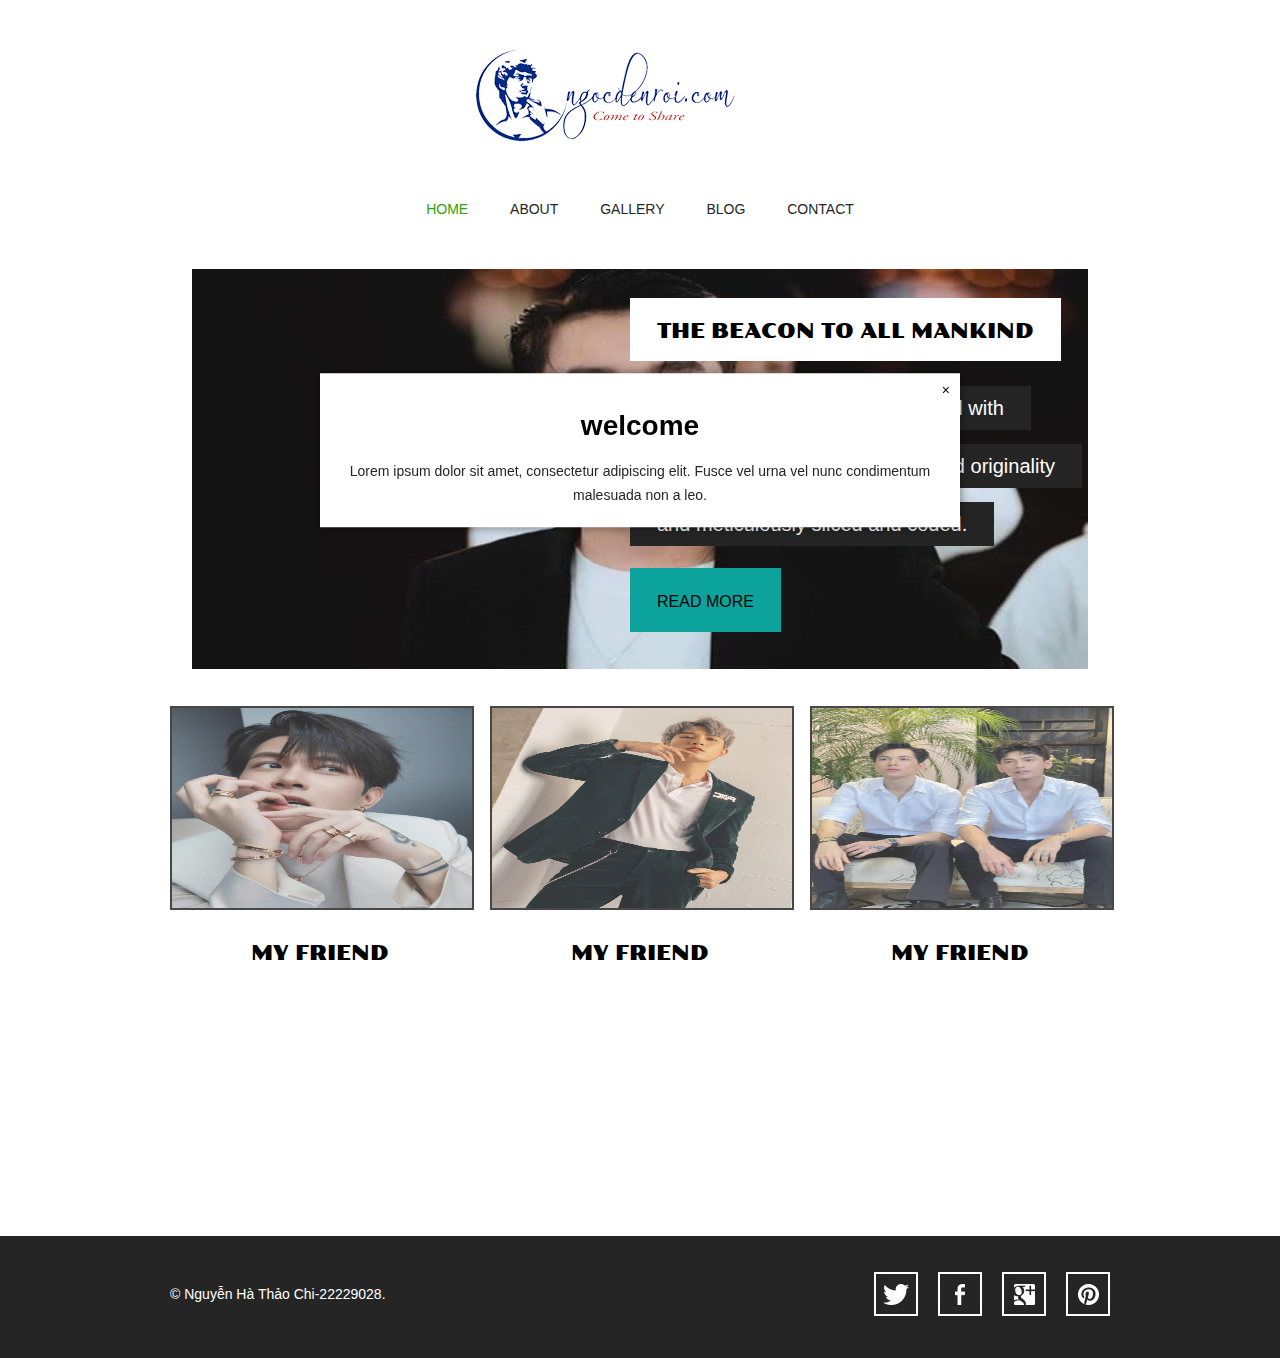
<file: index.html>
<!doctype html>
<!-- Website Template by freewebsitetemplates.com -->
<html>
<head>
	<meta charset="UTF-8">
	<meta name="viewport" content="width=device-width, initial-scale=1.0">
	<title>Mustache Enthusiast</title>
	<link rel="stylesheet" type="text/css" href="css/style.css">
	<link rel="stylesheet" type="text/css" href="css/Messeger.css">
	<link rel="stylesheet" type="text/css" href="css/mobile.css" media="screen and (max-width : 568px)">
	<script type="text/javascript" src="js/Messeger.js"></script>
	<script type="text/javascript" src="js/mobile.js"></script>
</head>
<body>
	<div id="popup" class="popup">
        <div class="popup-content">
            <span class="close" onclick="closePopup()">&times;</span>
            <h1>welcome</h1>
			<p>Lorem ipsum dolor sit amet, consectetur adipiscing elit. Fusce vel urna vel nunc condimentum malesuada non a leo.</p>
        </div>
    </div>
	<div id="header">
		<a href="index.html" class="logo">
			<img src="images/logo.jpg" alt="">
		</a>
		<ul id="navigation">
			<li class="selected">
				<a href="index.html">home</a>
			</li>
			<li>
				<a href="about.html">about</a>
			</li>
			<li>
				<a href="gallery.html">gallery</a>
			</li>
			<li>
				<a href="blog.html">blog</a>
			</li>
			<li>
				<a href="contact.html">contact</a>
			</li>
		</ul>
	</div>
	<div id="body">
		<div id="featured">
			<img src="images/index1.jpg" alt="" width="100%" height="100%">
			<div>
				<h2>the beacon to all mankind</h2>
				<span>Our website templates are created with</span>
				<span>inspiration, checked for quality and originality</span>
				<span>and meticulously sliced and coded.</span>
				<a href="blog-single-post.html" class="more">read more</a>
			</div>
		</div>
		<ul>
			<li>
				<a href="gallery.html">
					<img src="images/index2.jpg" alt="">
					<span>My friend</span>
				</a>
			</li>
			<li>
				<a href="gallery.html">
					<img src="images/index3.jpg" alt="">
					<span>My friend</span>
				</a>
			</li>
			<li>
				<a href="gallery.html">
					<img src="images/index4.jpeg" alt="">
					<span>My friend</span>
				</a>
			</li>
		</ul>
	</div>
	<div id="footer">
		<div>
			<p>&copy; Nguyễn Hà Thảo Chi-22229028.</p>
			<ul>
				<li>
					<a href="http://freewebsitetemplates.com/go/twitter/" id="twitter">twitter</a>
				</li>
				<li>
					<a href="http://freewebsitetemplates.com/go/facebook/" id="facebook">facebook</a>
				</li>
				<li>
					<a href="http://freewebsitetemplates.com/go/googleplus/" id="googleplus">googleplus</a>
				</li>
				<li>
					<a href="http://pinterest.com/fwtemplates/" id="pinterest">pinterest</a>
				</li>
			</ul>
		</div>
	</div>
</body>
</html>
</file>
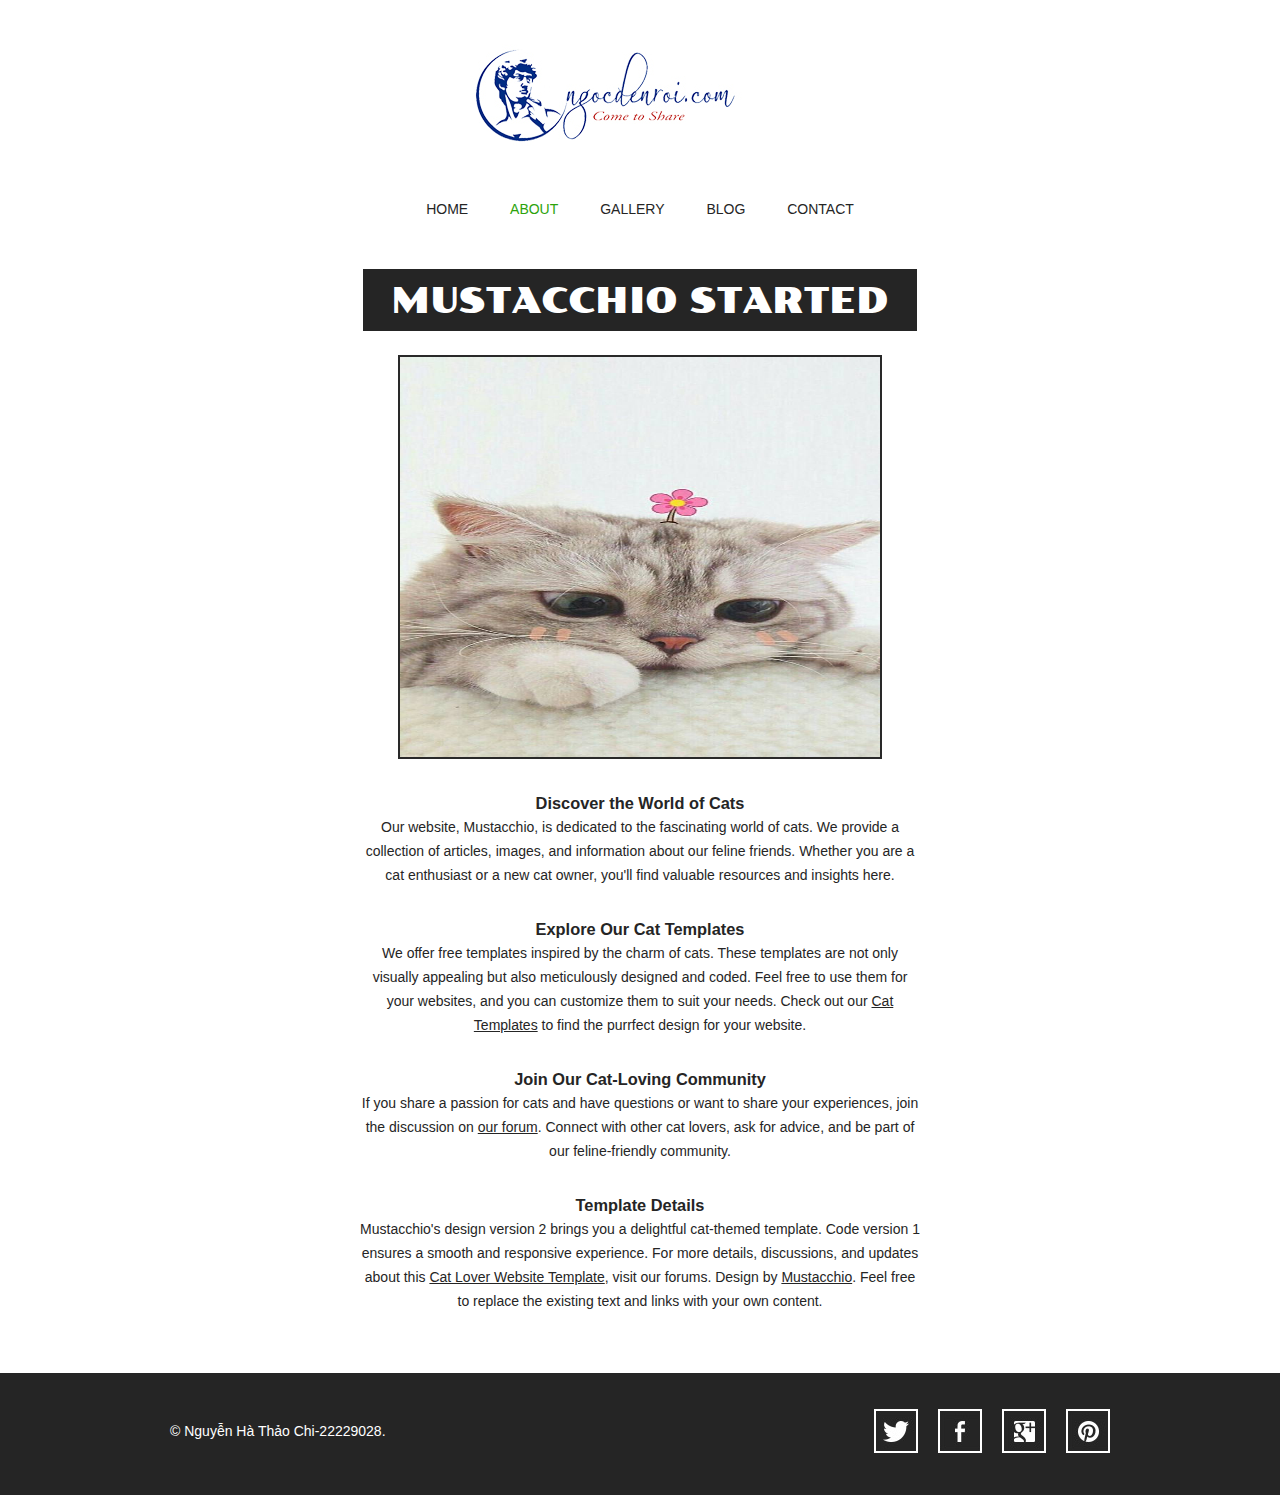
<file: about.html>
<!doctype html>
<!-- Website Template by freewebsitetemplates.com -->
<html>
<head>
	<meta charset="UTF-8">
	<meta name="viewport" content="width=device-width, initial-scale=1.0">
	<title>About - Mustache Enthusiast</title>
	<link rel="stylesheet" type="text/css" href="css/style.css">
	<link rel="stylesheet" type="text/css" href="css/mobile.css" media="screen and (max-width : 568px)">
	<script type="text/javascript" src="js/mobile.js"></script>
</head>
<body>
	<div id="header">
		<a href="index.html" class="logo">
			<img src="images/logo.jpg" alt="">
		</a>
		<ul id="navigation">
			<li>
				<a href="index.html">home</a>
			</li>
			<li class="selected">
				<a href="about.html">about</a>
			</li>
			<li>
				<a href="gallery.html">gallery</a>
			</li>
			<li>
				<a href="blog.html">blog</a>
			</li>
			<li>
				<a href="contact.html">contact</a>
			</li>
		</ul>
	</div>
	<div id="body">
		<h1><span>Mustacchio Started</span></h1>
		<div>
			<img src="images/about1.jpg" alt="">
			<div class="article">
				<h3>Discover the World of Cats</h3>
				<p>
					Our website, Mustacchio, is dedicated to the fascinating world of cats. We provide a collection of articles, images, and information about our feline friends. Whether you are a cat enthusiast or a new cat owner, you'll find valuable resources and insights here.
				</p>
				<h3>Explore Our Cat Templates</h3>
				<p>
					We offer free templates inspired by the charm of cats. These templates are not only visually appealing but also meticulously designed and coded. Feel free to use them for your websites, and you can customize them to suit your needs. Check out our <a href="http://www.mustacchio.com/templates/">Cat Templates</a> to find the purrfect design for your website.
				</p>
				<h3>Join Our Cat-Loving Community</h3>
				<p>
					If you share a passion for cats and have questions or want to share your experiences, join the discussion on <a href="http://www.mustacchio.com/forums/">our forum</a>. Connect with other cat lovers, ask for advice, and be part of our feline-friendly community.
				</p>
				<h3>Template Details</h3>
				<p>
					Mustacchio's design version 2 brings you a delightful cat-themed template. Code version 1 ensures a smooth and responsive experience. For more details, discussions, and updates about this <a href="http://www.mustacchio.com/discuss/catlover/">Cat Lover Website Template</a>, visit our forums. Design by <a href="http://www.mustacchio.com/">Mustacchio</a>. Feel free to replace the existing text and links with your own content.
				</p>
			</div>
		</div>
	</div>
	<div id="footer">
		<div>
			<p>&copy; Nguyễn Hà Thảo Chi-22229028.</p>
			<ul>
				<li>
					<a href="http://freewebsitetemplates.com/go/twitter/" id="twitter">twitter</a>
				</li>
				<li>
					<a href="http://freewebsitetemplates.com/go/facebook/" id="facebook">facebook</a>
				</li>
				<li>
					<a href="http://freewebsitetemplates.com/go/googleplus/" id="googleplus">googleplus</a>
				</li>
				<li>
					<a href="http://pinterest.com/fwtemplates/" id="pinterest">pinterest</a>
				</li>
			</ul>
		</div>
	</div>
</body>
</html>
</file>
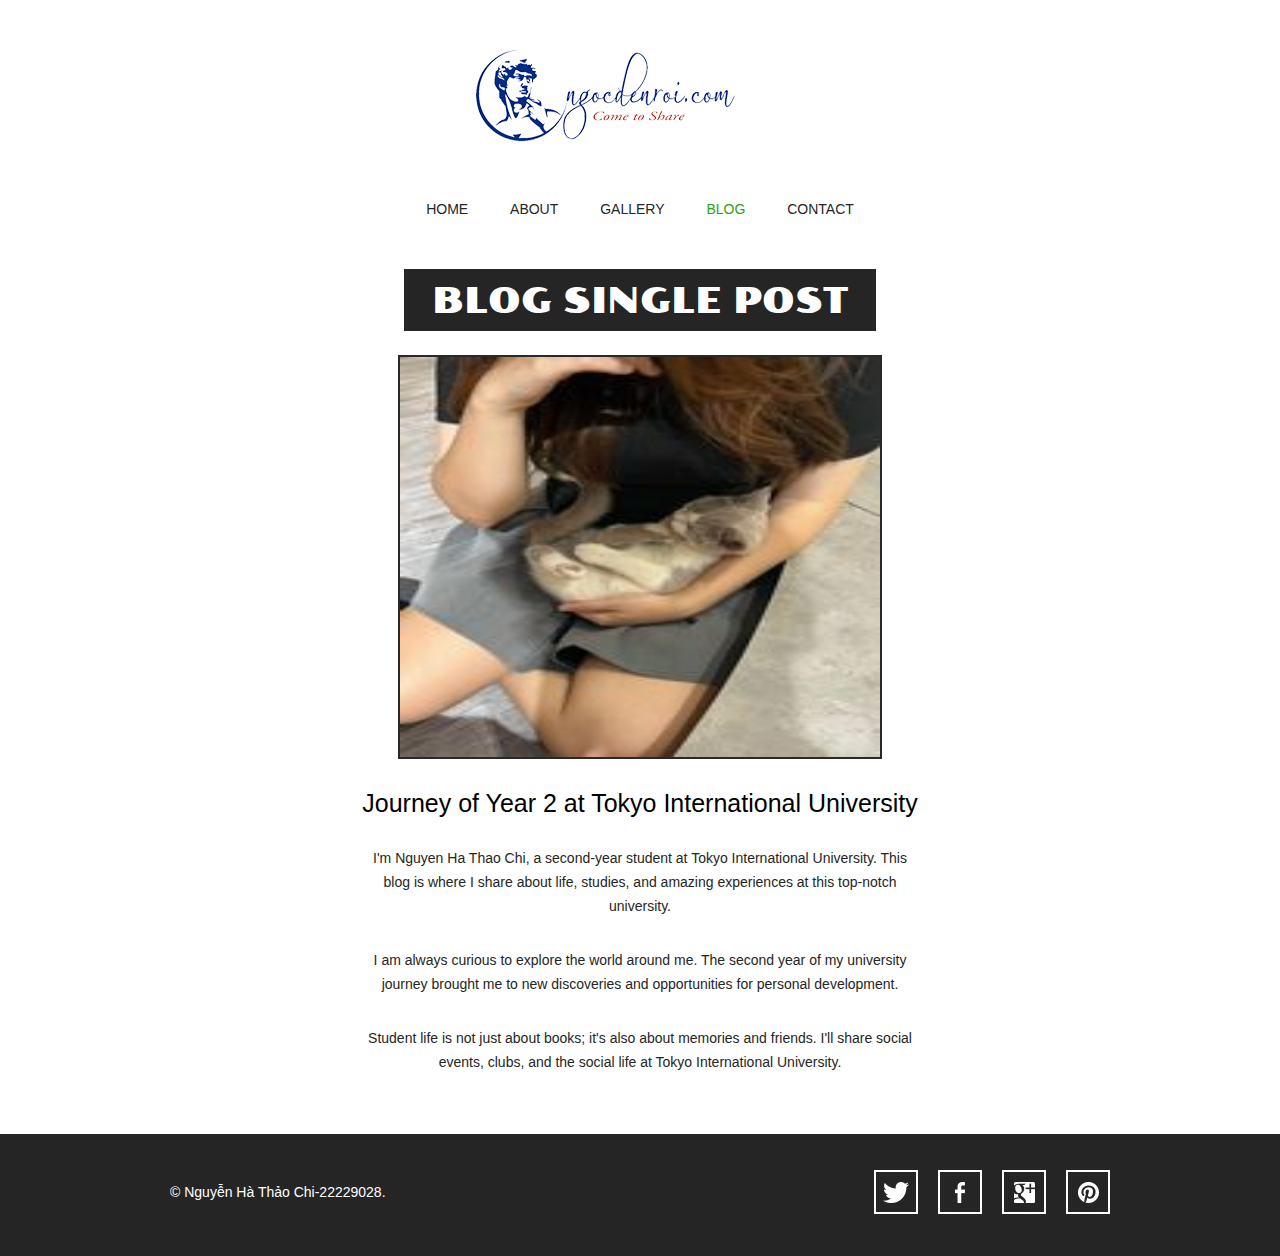
<file: blog-single-post.html>
<!doctype html>
<!-- Website Template by freewebsitetemplates.com -->
<html>
<head>
	<meta charset="UTF-8">
	<meta name="viewport" content="width=device-width, initial-scale=1.0">
	<title>Blog Single Post - Mustache Enthusiast</title>
	<link rel="stylesheet" type="text/css" href="css/style.css">
	<link rel="stylesheet" type="text/css" href="css/mobile.css" media="screen and (max-width : 568px)">
	<script type="text/javascript" src="js/mobile.js"></script>
</head>
<body>
	<div id="header">
		<a href="index.html" class="logo">
			<img src="images/logo.jpg" alt="">
		</a>
		<ul id="navigation">
			<li>
				<a href="index.html">home</a>
			</li>
			<li>
				<a href="about.html">about</a>
			</li>
			<li>
				<a href="gallery.html">gallery</a>
			</li>
			<li class="selected">
				<a href="blog.html">blog</a>
			</li>
			<li>
				<a href="contact.html">contact</a>
			</li>
		</ul>
	</div>
	<div id="body">
		<h1><span>blog single post</span></h1>
		<div>
			<img src="images/blog.jpg" alt="" width="50%" height="50%">
			<div class="article">
				<h2>Journey of Year 2 at Tokyo International University</h2>
				<p>
					I'm Nguyen Ha Thao Chi, a second-year student at Tokyo International University. This blog is where I share about life, studies, and amazing experiences at this top-notch university.
				</p>
				<p>
					I am always curious to explore the world around me. The second year of my university journey brought me to new discoveries and opportunities for personal development.
				</p>
				<p>
					Student life is not just about books; it's also about memories and friends. I'll share social events, clubs, and the social life at Tokyo International University.
				</p>
			</div>
		</div>
	</div>
	<div id="footer">
		<div>
			<p>&copy; Nguyễn Hà Thảo Chi-22229028.</p>
			<ul>
				<li>
					<a href="http://freewebsitetemplates.com/go/twitter/" id="twitter">twitter</a>
				</li>
				<li>
					<a href="http://freewebsitetemplates.com/go/facebook/" id="facebook">facebook</a>
				</li>
				<li>
					<a href="http://freewebsitetemplates.com/go/googleplus/" id="googleplus">googleplus</a>
				</li>
				<li>
					<a href="http://pinterest.com/fwtemplates/" id="pinterest">pinterest</a>
				</li>
			</ul>
		</div>
	</div>
</body>
</html>
</file>
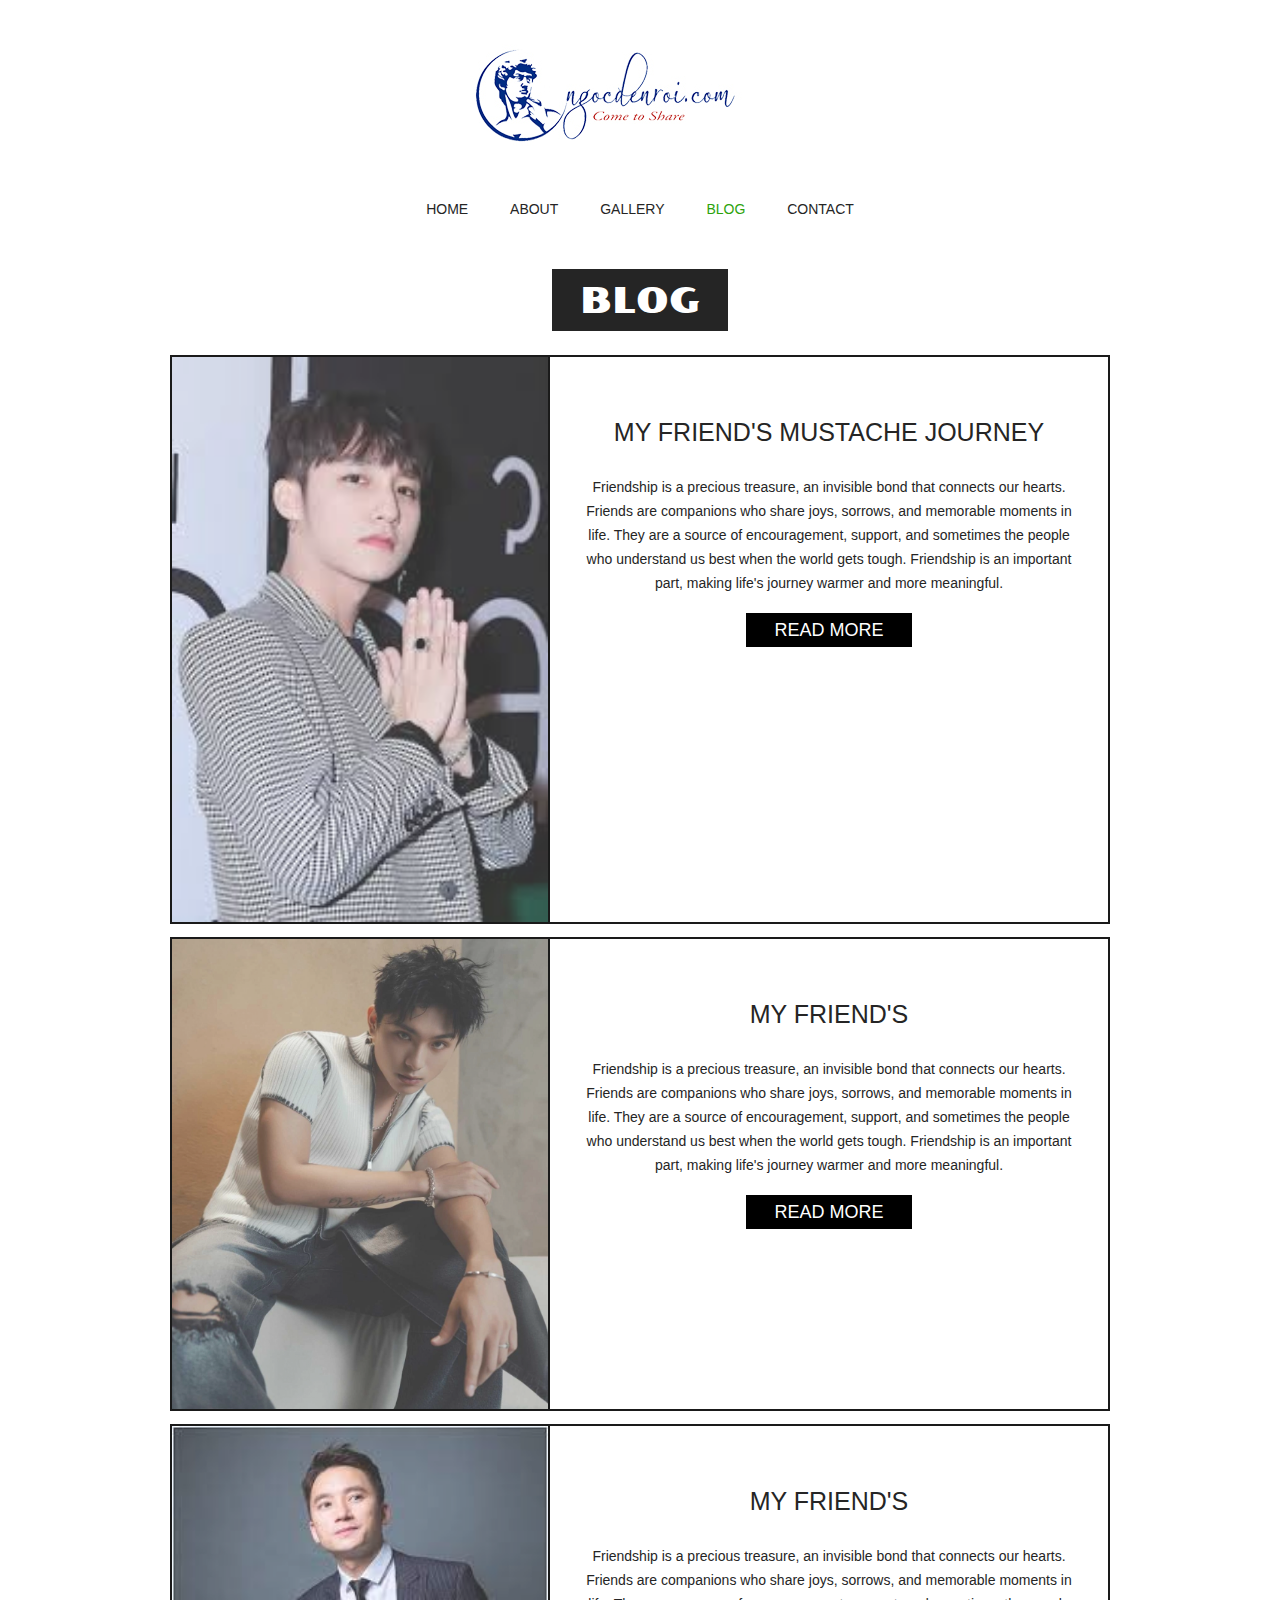
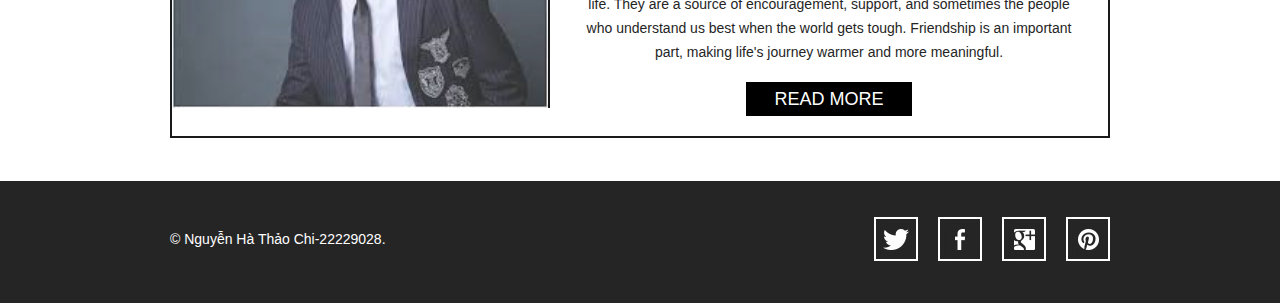
<file: blog.html>
<!doctype html>
<!-- Website Template by freewebsitetemplates.com -->
<html>
<head>
	<meta charset="UTF-8">
	<meta name="viewport" content="width=device-width, initial-scale=1.0">
	<title>Blog - Mustache Enthusiast</title>
	<link rel="stylesheet" type="text/css" href="css/style.css">
	<link rel="stylesheet" type="text/css" href="css/mobile.css" media="screen and (max-width : 568px)">
	<script type="text/javascript" src="js/mobile.js"></script>
</head>
<body>
	<div id="header">
		<a href="index.html" class="logo">
			<img src="images/logo.jpg" alt="">
		</a>
		<ul id="navigation">
			<li>
				<a href="index.html">home</a>
			</li>
			<li>
				<a href="about.html">about</a>
			</li>
			<li>
				<a href="gallery.html">gallery</a>
			</li>
			<li class="selected">
				<a href="blog.html">blog</a>
			</li>
			<li>
				<a href="contact.html">contact</a>
			</li>
		</ul>
	</div>
	<div id="body">
		<h1><span>blog</span></h1>
		<div>
			<ul>
				<li>
					<a href="blog-single-post.html" class="figure" >
						<img src="images/blog1.jpg" alt="">
					</a>
					<div>
						<h3>My Friend's Mustache Journey</h3>
						<p>
							Friendship is a precious treasure, an invisible bond that connects our hearts. Friends are companions who share joys, sorrows, and memorable moments in life. They are a source of encouragement, support, and sometimes the people who understand us best when the world gets tough. Friendship is an important part, making life's journey warmer and more meaningful.
						</p>
						<a href="blog-single-post.html" class="more">Read More</a>
					</div>
				</li>
				<li>
					<a href="blog-single-post.html" class="figure">
						<img src="images/blog2.jpg" alt="">
					</a>
					<div>
						<h3>My Friend's</h3>
						<p>
							Friendship is a precious treasure, an invisible bond that connects our hearts. Friends are companions who share joys, sorrows, and memorable moments in life. They are a source of encouragement, support, and sometimes the people who understand us best when the world gets tough. Friendship is an important part, making life's journey warmer and more meaningful.
						</p>
						<a href="blog-single-post.html" class="more">Read More</a>
					</div>
				</li>
				<li>
					<a href="blog-single-post.html" class="figure">
						<img src="images/blog3.jpg" alt="">
					</a>
					<div>
						<h3>My Friend's</h3>
						<p>
							Friendship is a precious treasure, an invisible bond that connects our hearts. Friends are companions who share joys, sorrows, and memorable moments in life. They are a source of encouragement, support, and sometimes the people who understand us best when the world gets tough. Friendship is an important part, making life's journey warmer and more meaningful.
						</p>
						<a href="blog-single-post.html" class="more">Read More</a>
					</div>
				</li>
			</ul>
		</div>
	</div>
	<div id="footer">
		<div>
			<p>&copy; Nguyễn Hà Thảo Chi-22229028.</p>
			<ul>
				<li>
					<a href="http://freewebsitetemplates.com/go/twitter/" id="twitter">twitter</a>
				</li>
				<li>
					<a href="http://freewebsitetemplates.com/go/facebook/" id="facebook">facebook</a>
				</li>
				<li>
					<a href="http://freewebsitetemplates.com/go/googleplus/" id="googleplus">googleplus</a>
				</li>
				<li>
					<a href="http://pinterest.com/fwtemplates/" id="pinterest">pinterest</a>
				</li>
			</ul>
		</div>
	</div>
</body>
</html>
</file>
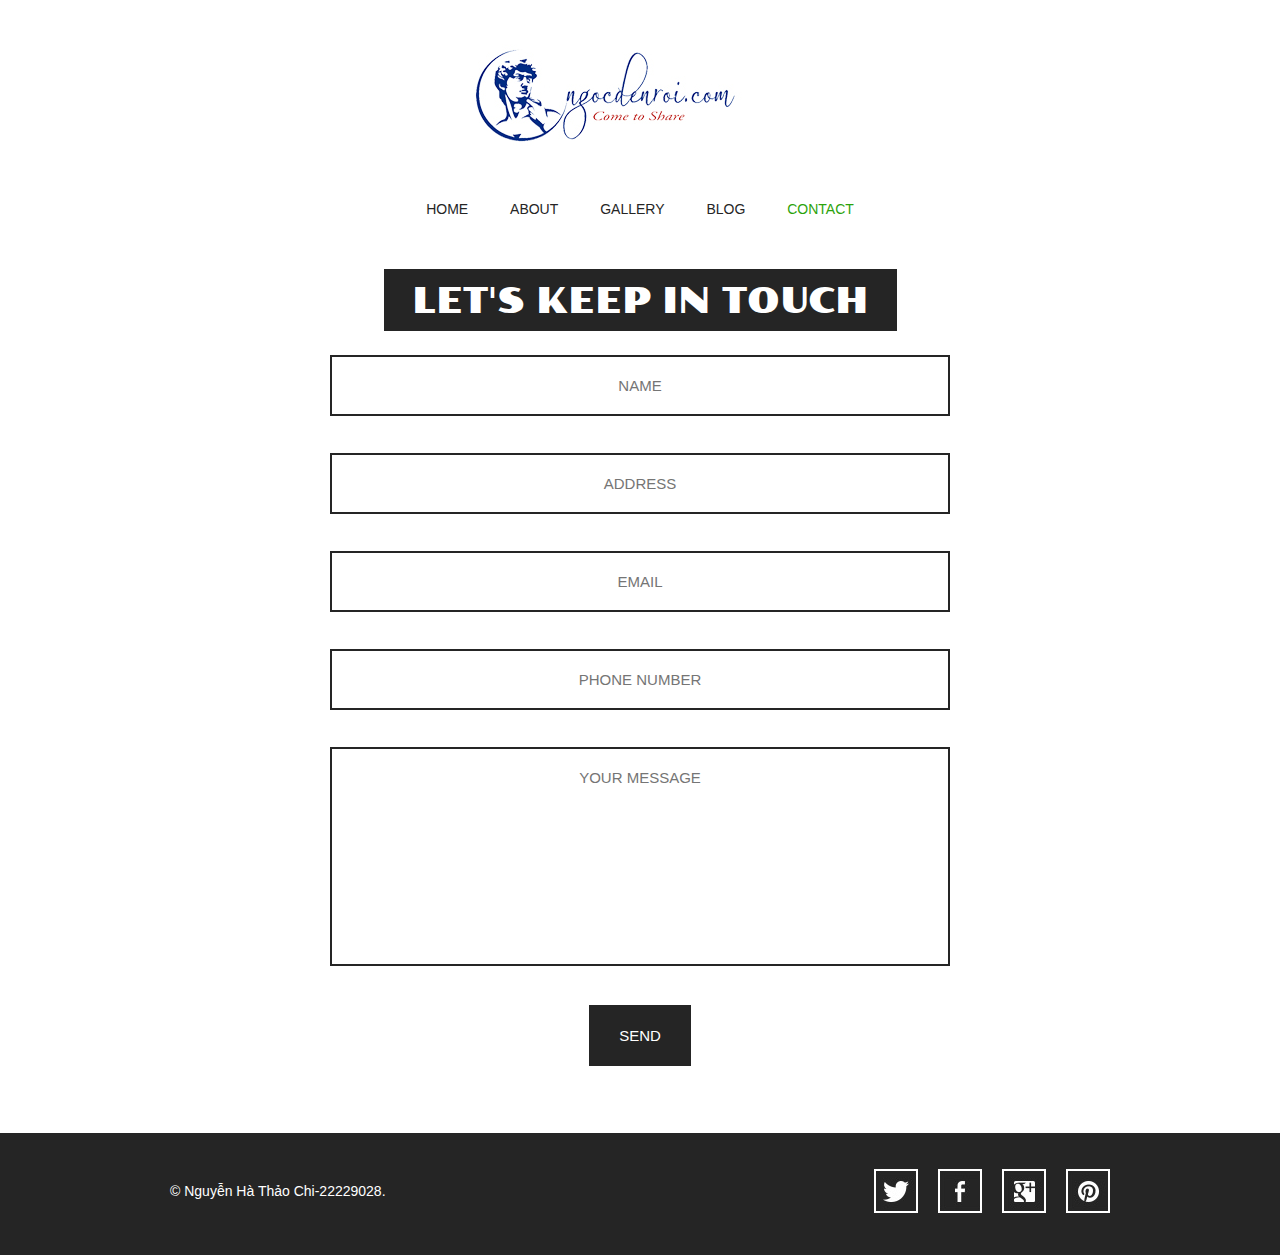
<file: contact.html>
<!doctype html>
<!-- Website Template by freewebsitetemplates.com -->
<html>
<head>
	<meta charset="UTF-8">
	<meta name="viewport" content="width=device-width, initial-scale=1.0">
	<title>Contact - Mustache Enthusiast</title>
	<link rel="stylesheet" type="text/css" href="css/style.css">
	<link rel="stylesheet" type="text/css" href="css/mobile.css" media="screen and (max-width : 568px)">
	<script type="text/javascript" src="js/mobile.js"></script>
	<script type="text/javascript" src="js/contact.js"></script>
</head>
<body>
	<div id="header">
		<a href="index.html" class="logo">
			<img src="images/logo.jpg" alt="">
		</a>
		<ul id="navigation">
			<li>
				<a href="index.html">home</a>
			</li>
			<li>
				<a href="about.html">about</a>
			</li>
			<li>
				<a href="gallery.html">gallery</a>
			</li>
			<li>
				<a href="blog.html">blog</a>
			</li>
			<li class="selected">
				<a href="contact.html">contact</a>
			</li>
		</ul>
	</div>
	<div id="body">
        <h1><span>let's keep in touch</span></h1>
        <form action="contact.html" method="post" onsubmit="return validateForm()">
            <input type="text" name="fname" id="fname" placeholder="Name">
            <input type="text" name="address" id="address" placeholder="Address">
            <input type="email" name="email" id="email" placeholder="Email">
            <input type="tel" name="phone" id="phone" placeholder="Phone number">
            <textarea name="message" id="message" placeholder="Your message"></textarea>
            <input type="submit" name="send" id="send" value="Send">
        </form>
    </div>
	<div id="footer">
		<div>
			<p>&copy; Nguyễn Hà Thảo Chi-22229028.</p>
			<ul>
				<li>
					<a href="http://freewebsitetemplates.com/go/twitter/" id="twitter">twitter</a>
				</li>
				<li>
					<a href="http://freewebsitetemplates.com/go/facebook/" id="facebook">facebook</a>
				</li>
				<li>
					<a href="http://freewebsitetemplates.com/go/googleplus/" id="googleplus">googleplus</a>
				</li>
				<li>
					<a href="http://pinterest.com/fwtemplates/" id="pinterest">pinterest</a>
				</li>
			</ul>
		</div>
	</div>
</body>
</html>
</file>
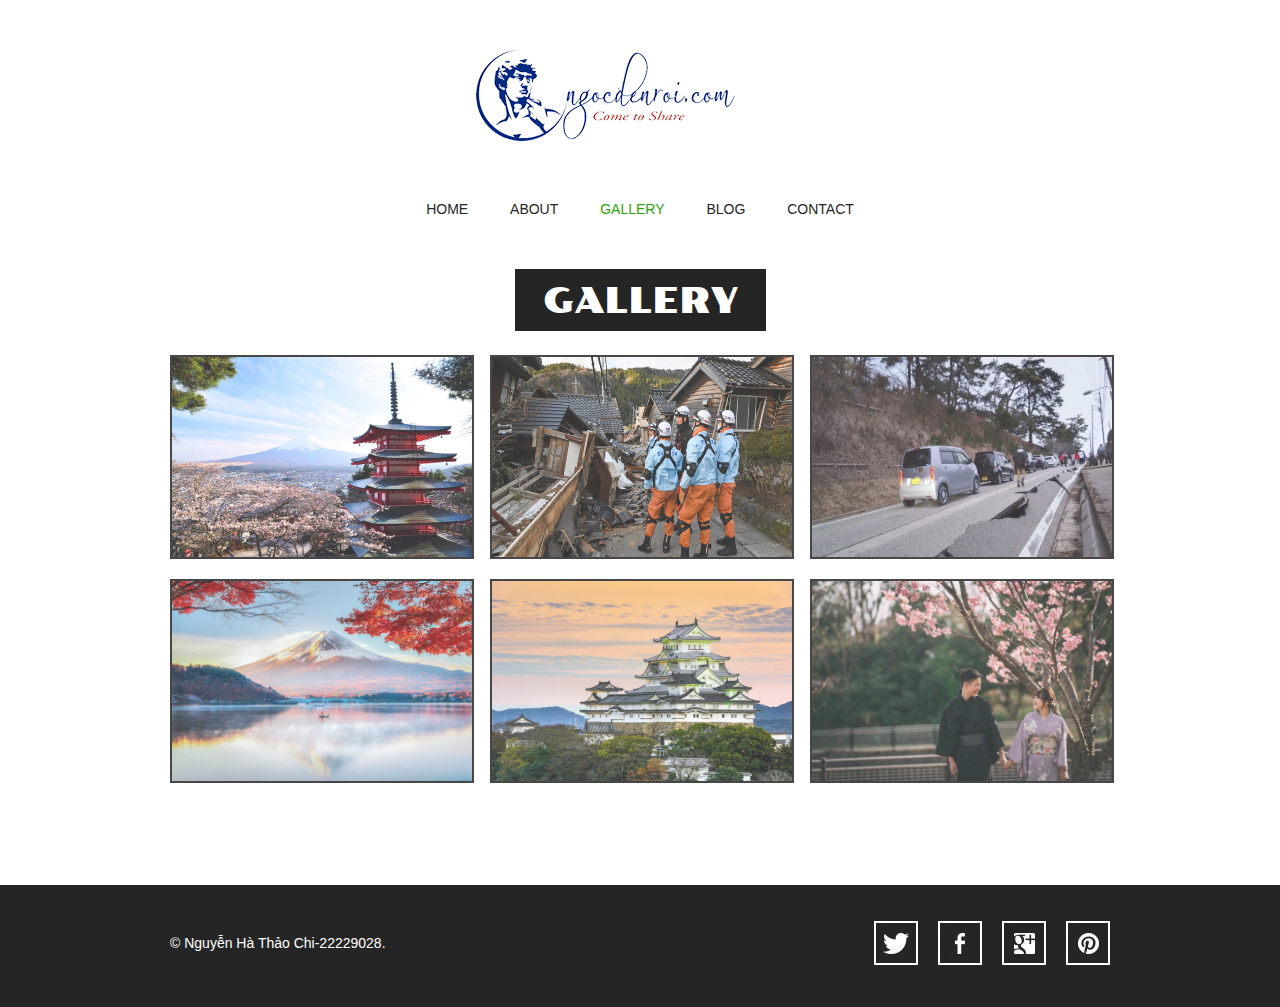
<file: gallery.html>
<!doctype html>
<!-- Website Template by freewebsitetemplates.com -->
<html>
<head>
	<meta charset="UTF-8">
	<meta name="viewport" content="width=device-width, initial-scale=1.0">
	<title>Gallery - Mustache Enthusiast</title>
	<link rel="stylesheet" type="text/css" href="css/style.css">
	<link rel="stylesheet" type="text/css" href="css/mobile.css" media="screen and (max-width : 568px)">
	<script type="text/javascript" src="js/mobile.js"></script>
</head>
<body>
	<div id="header">
		<a href="index.html" class="logo">
			<img src="images/logo.jpg" alt="">
		</a>
		<ul id="navigation">
			<li>
				<a href="index.html">home</a>
			</li>
			<li>
				<a href="about.html">about</a>
			</li>
			<li class="selected">
				<a href="gallery.html">gallery</a>
			</li>
			<li>
				<a href="blog.html">blog</a>
			</li>
			<li>
				<a href="contact.html">contact</a>
			</li>
		</ul>
	</div>
	<div id="body">
		<h1><span>gallery</span></h1>
		<ul class="gallery">
			<li>
				<a href="gallery-single-post.html">
					<img src="images/gallery1.jpg" alt="">
				</a>
			</li>
			<li>
				<a href="gallery-single-post.html">
					<img src="images/gallery2.jpg" alt="">
				</a>
			</li>
			<li>
				<a href="gallery-single-post.html">
					<img src="images/gallery3.jpg" alt="">
				</a>
			</li>
			<li>
				<a href="gallery-single-post.html">
					<img src="images/gallery4.jpg" alt="">
				</a>
			</li>
			<li>
				<a href="gallery-single-post.html">
					<img src="images/gallery5.jpg" alt="">
				</a>
			</li>
			<li>
				<a href="gallery-single-post.html">
					<img src="images/gallery6.jpg" alt="">
				</a>
			</li>
		</ul>
	</div>
	<div id="footer">
		<div>
			<p>&copy; Nguyễn Hà Thảo Chi-22229028.</p>
			<ul>
				<li>
					<a href="http://freewebsitetemplates.com/go/twitter/" id="twitter">twitter</a>
				</li>
				<li>
					<a href="http://freewebsitetemplates.com/go/facebook/" id="facebook">facebook</a>
				</li>
				<li>
					<a href="http://freewebsitetemplates.com/go/googleplus/" id="googleplus">googleplus</a>
				</li>
				<li>
					<a href="http://pinterest.com/fwtemplates/" id="pinterest">pinterest</a>
				</li>
			</ul>
		</div>
	</div>
</body>
</html>
</file>
<file: css/style.css>
/* Website Template by freewebsitetemplates.com */
@font-face {
	font-family: 'poller_oneregular';
	src: url('../fonts/pollerone/pollerone-webfont.eot');
	src: url('../fonts/pollerone/pollerone-webfont.eot?#iefix') format('embedded-opentype'),
		 url('../fonts/pollerone/pollerone-webfont.woff') format('woff'),
		 url('../fonts/pollerone/pollerone-webfont.ttf') format('truetype'),
		 url('../fonts/pollerone/pollerone-webfont.svg#poller_oneregular') format('svg');
}
@font-face {
	font-family: 'leckerli_oneregular';
	src: url('../fonts/leckerlione/leckerlione-regular-webfont.eot');
	src: url('../fonts/leckerlione/leckerlione-regular-webfont.eot?#iefix') format('embedded-opentype'),
		 url('../fonts/leckerlione/leckerlione-regular-webfont.woff') format('woff'),
		 url('../fonts/leckerlione/leckerlione-regular-webfont.ttf') format('truetype'),
		 url('../fonts/leckerlione/leckerlione-regular-webfont.svg#leckerli_oneregular') format('svg');
}

body {
	background: #fff;
	font-family: Arial, Helvetica, sans-serif;
	font-size: 14px;
	font-weight: normal;
	line-height: 1;
	margin: 0;
	min-width: 960px;
	padding: 0;
}
p {
	color: #252525;
	line-height: 24px;
	margin: 0;
	padding: 0;
}
p a {
	color: #252525;
	text-decoration: underline;
}
p a:hover {
	color: #898989;
}
#header {
	margin: 0 auto;
	padding: 44px 0 50px;
	text-align: center;
	width: 960px;
}
#header a.logo {
	display: block;
	margin: 0 auto;
	padding: 0;
	width: 340px;
}
#header a.logo img {
	border: 0;
	display: block;
	margin: 0;
	padding: 0;
}
#header ul {
	margin: 0;
	padding: 56px 0 0;
}
#header ul li {
	display: inline;
	list-style: none;
	margin: 0;
	padding: 0 19px;
}
#header ul li a {
	color: #252525;
	display: inline-block;
	font-family: "Arial Black", Gadget, sans-serif;
	font-size: 14px;
	font-weight: normal;
	margin: 0;
	padding: 0 0 3px;
	text-decoration: none;
	text-transform: uppercase;
}
#header ul li a:hover, #header ul li.selected a {
	color: #2ca30b;
}
#body {
	margin: 0;
	padding: 0 0 30px;
	text-align: center;
}
#body h1 {
	color: #fff;
	display: inline;
	font-family: poller_oneregular;
	font-size: 35px;
	font-weight: normal;
	margin: 0;
	padding: 0;
	text-transform: uppercase;
}
#body h1 span {
	background: #252525;
	display: inline-block;
	padding: 15px 28px 12px;
}
#body > div {
	margin: 0 auto;
	padding: 0;
	width: 960px;
}
#body > div img {
	border: 2px solid #292929;
	margin: 24px 0 0;
	padding: 0;
}
#body > div .article {
	margin: 0 auto;
	padding: 30px 30px 0;
	width: 560px;
}
#body > div .article h2 {
	font-family: "Arial Black", Gadget, sans-serif;
	font-size: 25px;
	font-weight: normal;
	margin: 0 0 30px;
}
#body > div .article h3 {
	color: #252525;
	line-height: 24px;
	margin: 0;
	padding: 0;
}
#body > div .article h4 {
	background: #252525;
	color: #fff;
	display: inline-block;
	font-family: "Arial Black", Gadget, sans-serif;
	font-size: 25px;
	font-weight: normal;
	margin: 0 0 30px;
	padding: 8px 27px 10px;
}
#body > div .article p {
	margin: 0 0 30px;
}
#body div ul {
	margin: 0;
	padding: 24px 10px 0;
	width: 940px;
}
#body div ul li {
	border: 2px solid #1a1a1a;
	display: block;
	list-style: none;
	margin: 0 0 13px;
	overflow: hidden;
	padding: 0;
}
#body div ul li .figure {
	border-right: 2px solid #1a1a1a;
	float: left;
	margin: 0;
	padding: 0;
	width: 376px;
}
#body div ul li img {
	border: 0;
	display: block;
	margin: 0;
	padding: 0;
	opacity: 0.8;
	transition: 0.5s ease-in-out;
}
#body div ul li .figure:hover img {
	opacity: 1;
}
#body div ul li div {
	float: left;
	margin: 0;
	padding: 63px 0 20px;
	width: 558px;
}
#body div ul li div h3 {
	color: #252525;
	font-family: "Arial Black", Gadget, sans-serif;
	font-size: 25px;
	font-weight: normal;
	margin: 0;
	padding: 0;
	text-transform: uppercase;
}
#body div ul li div p {
	padding: 30px 30px 18px;
}
#body div ul li div a.more {
	background: #000;
	color: #fff;
	display: inline-block;
	font-family: "Arial Black", Gadget, sans-serif;
	font-size: 18px;
	font-weight: normal;
	margin: 0;
	padding: 8px 28px;
	text-decoration: none;
	text-transform: uppercase;
}
#body div ul li div a.more:hover {
	color: #252525;
	background: #fff;
	border: 2px solid #252525;
}
#body #featured {
	margin: 0 0 13px;
	padding: 0;
	position: relative;
	width: 70%;
	margin-left: 15%;
}
#body #featured img {
	border: 0;
	display: block;
	margin: 0;
	padding: 0;
	width: 100%;
}
#body #featured div {
	left: 50%;
	margin-left: -480px;
	margin-top: -171px;
	padding: 0 0 0 470px;
	position: absolute;
	top: 50%;
	text-align: left;
	width: 490px;
}
#body #featured div h2 {
	background: #fff;
	color: #000;
	display: inline-block;
	font-family: poller_oneregular;
	font-size: 20px;
	font-weight: normal;
	margin: 0 0 18px;
	padding: 23px 27px 20px;
	text-transform: uppercase;
}
#body #featured div span {
	background: #252525;
	color: #fff;
	display: inline-block;
	font-size: 20px;
	margin: 7px 0;
	padding: 12px 27px;
}
#body #featured div a {
	background: #0ba39c;
	color: #000;
	display: inline-block;
	font-size: 16px;
	margin: 15px 0 0;
	padding: 26px 27px 22px;
	text-align: center;
	text-decoration: none;
	text-transform: uppercase;
}
#body #featured div a:hover {
	background: #f725f3;
	color: #000;
}
#body > ul {
	margin: 0 auto;
	overflow: hidden;
	padding: 24px 0 0;
	width: 960px;
	height: 500px;
}
#body > ul li {
	display: block;
	float: left;
	margin: 0 10px 20px;
	padding: 0;
	width: 300px;
}
#body > ul li a {
	color: #000;
	display: block;
	font-family: poller_oneregular;
	font-size: 20px;
	font-weight: normal;
	margin: 0;
	padding: 0;
	text-align: center;
	text-decoration: none;
	text-transform: uppercase;
}
#body > ul li a img {
	border: 2px solid #1a1a1a;
	display: block;
	margin: 0;
	padding: 0;
	opacity: .8;
	transition: 0.5s ease-in-out;
	height: 400px;
	width: 100%;
}
#body > ul li a:hover img {
	opacity: 1;
}
#body > ul li a span {
	display: block;
	margin: 0;
	padding: 33px 0 0;
}
#body > ul li a img {
	width: 100%;
	height: 200px;
}
#body > div ul li a img {
	width: 100%;
	height: 100%;
}
#body form {
	margin: 0 auto;
	padding: 24px 0 0;
	width: 620px;
}
#body form input, #body form textarea {
	border: 2px solid #252525;
	color: #252525;
	font-family: Arial, Helvetica, sans-serif;
	font-size: 15px;
	font-weight: normal;
	margin: 0 0 37px;
	padding: 20px 10px;
	text-align: center;
	text-transform: uppercase;
	width: 596px;
}
#body > div img {
	width: 50%;
	height: 400px;
}
#body form textarea {
	height: 175px;
	overflow: auto;
	resize: none;
}
#body form #send {
	background: #252525;
	color: #fff;
	font-family: "Arial Black", Gadget, sans-serif;
	font-size: 15px;
	font-weight: normal;
	display: inline-block;
	padding: 20px 28px;
	width: auto;
}
#body form #send:hover {
	background: #fff;
	color: #252525;
	cursor: pointer;
}
#footer {
	background: #252525;
	margin: 0;
	padding: 36px 0 42px;
}
#footer div {
	margin: 0 auto;
	overflow: hidden;
	padding: 0;
	width: 960px;
}
#footer div p {
	color: #fff;
	float: left;
	line-height: 44px;
	margin: 0 0 0 10px;
	padding: 0;
}
#footer div ul {
	display: block;
	float: right;
	margin: 0;
	overflow: hidden;
	padding: 0;
	width: 256px;
}
#footer div ul li {
	display: block;
	float: left;
	list-style: none;
	margin: 0 10px;
	padding: 0;
	width: 44px;
}
#footer div ul li a {
	background: url(../images/icons.jpg) no-repeat 0 0;
	display: block;
	height: 44px;
	margin: 0;
	padding: 0;
	text-indent: -99999px;
	width: 44px;
}
#footer div ul li #twitter {
	background-position: 0 0;
}
#footer div ul li #twitter:hover {
	background-position: -44px 0;
}
#footer div ul li #facebook {
	background-position: 0 -44px;
}
#footer div ul li #facebook:hover {
	background-position: -44px -44px;
}
#footer div ul li #googleplus {
	background-position: 0 -88px;
}
#footer div ul li #googleplus:hover {
	background-position: -44px -88px;
}
#footer div ul li #pinterest {
	background-position: 0 -132px;
}
#footer div ul li #pinterest:hover {
	background-position: -44px -132px;
}
</file>
<file: css/Messeger.css>
.popup {
    display: none;
    position: fixed;
    top: 50%;
    left: 50%;
    transform: translate(-50%, -50%);
    background-color: #fff;
    padding: 20px;
    box-shadow: 0 0 10px rgba(0, 0, 0, 0.5);
    z-index: 1000;
}
.popup-content {
    text-align: center;
}
.close {
    position: absolute;
    top: 10px;
    right: 10px;
    cursor: pointer;
}
</file>
<file: css/mobile.css>
/* Website Template by freewebsitetemplates.com */
body {
	min-width: 0;
}
#header {
	padding: 20px 0;
	position: relative;
	width: 100%;
}
#header a.logo {
	width: 80%;
}
#header a.logo img {
	width: 100%;
}
#mobile-navigation {
	background: url(../images/mobile-menu.png) no-repeat 0 0;
	display: block;
	height: 50px;
	margin: 30px auto 0;
	padding: 0;
	width: 50px;
}
#header ul {
	border: 1px solid #fff;
	display: none;
	left: 50%;
	margin-left: -45%;
	padding: 0;
	position: absolute;
	width: 90%;
	z-index: 1001;
}
#header ul li {
	border-top: 1px solid #fff;
	display: block;
	margin: 0;
	padding: 0;
	position: relative;
}
#header > ul > li:first-child {
	border: 0;
}
#header ul li a {
	background: rgba(11, 163, 156, 0.9);
	color: #fff;
	display: block;
	font-family: Arial, Helvetica, sans-serif;
	font-size: 16px;
	font-weight: normal;
	height: 49px;
	line-height: 49px;
	padding: 0 15px;
	text-align: left;
}
#header ul li a:hover, #header ul li.selected a {
	background: rgba(0, 0, 0, 0.9);
	color: #fff;
}
#header ul ul {
	display: none;
	border: 0;
	height: auto;
	left: 0;
	margin: 0;
	position: relative;
	width: 100%;
}
#header ul ul li a {
	text-indent: 15px;
}
#header ul li span {
	background: rgba(11, 163, 156, 0.9) url(../images/mobile-expand.png) no-repeat 0 0;
	border-left: 1px solid #fff;
	display: block;
	height: 49px;
	position: absolute;
	right: 0;
	top: 0;
	width: 50px;
}
#body {
	width: 100%;
}
#body h1 {
	display: block;
	font-size: 20px;
	margin: 0 auto;
	width: 90%;
}
#body h1 span {
	display: block;
	padding: 3%;
	width: 94%;
}
#body > div {
	padding: 0 5%;
	width: 90%;
}
#body > div img {
	margin: 24px 0 30px;
	width: 98%
}
#body > div .article {
	padding: 0;
	width: 100%;
}
#body > div .article h2, #body > div .article h4 {
	font-size: 18px;
	font-weight: bold;
}
#body #featured {
	overflow: hidden;
	margin: 0 0 20px
}
#body #featured img {
	min-width: 960px;
}
#body #featured div {
	left: 0;
	margin: 0;
	padding: 0 2%;
	position: absolute;
	top: 0;
	text-align: left;
	width: 96%;
}
#body #featured div h2 {
	font-size: 14px;
	font-weight: normal;
	margin: 50px 0 10px;
	padding: 8px 5px;
}
#body #featured div span {
	display: block;
	font-size: 14px;
	margin: 10px 0;
	padding: 10px;
}
#body #featured div a {
	font-size: 14px;
	margin: 5px 0 0;
	padding: 10px;
}
#body > ul {
	overflow: visible;
	padding: 0 5%;
	width: 90%;
}
#body ul.gallery {
	padding: 5% 0;
	overflow: hidden;
	width: 100%;
}
#body > ul li {
	float: none;
	margin: 0;
	width: 100%;
}
#body ul.gallery li {
	float: left;
	margin: 0 0 5% 5%;
	width: 42%;
}
#body > ul li a img {
	width: 98%;
}
#body > ul li a span {
	padding: 15px 0;
}
#body div ul {
	margin: 0;
	padding: 20px 0 0;
	width: 100%;
}
#body div ul li {
	overflow: visible;
	padding: 0 0 20px;
	width: 99%;
}
#body div ul li .figure {
	border: 0;
	display: block;
	float: none;
	margin: 0 0 20px;
	width: 100%;
}
#body div ul li .figure img {
	width: 100%;
}
#body div ul li div {
	float: none;
	padding: 0;
	width: 100%;
}
#body div ul li div a.more:hover {
	height: 14px;
	line-height: 14px;
}
#body form {
	width: 100%;
}
#body form input, #body form textarea {
	margin: 0 0 20px;
	padding: 10px;
	width: 84%;
}
#body form #send {
	padding: 10px;
}
#footer {
	padding: 10px 0 25px;
}
#footer div {
	overflow: visible;
	width: 100%;
}
#footer div p {
	float: none;
	margin: 0;
	text-align: center;
}
#footer div ul {
	float: none;
	margin: 0 auto;
	width: 256px;
}
</file>
